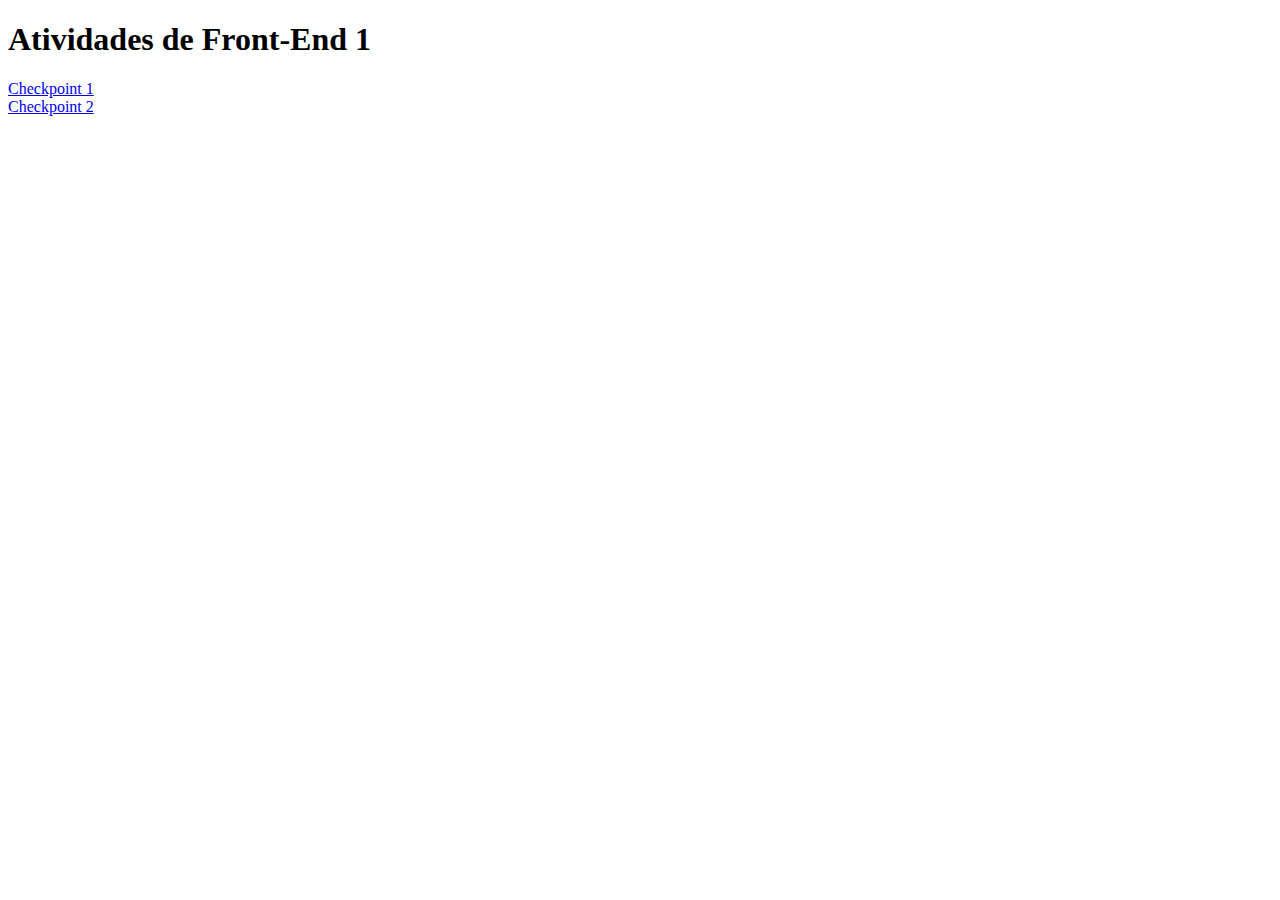
<file: index.html>
<!DOCTYPE html>
<html lang="en">
<head>
    <meta charset="UTF-8">
    <meta http-equiv="X-UA-Compatible" content="IE=edge">
    <meta name="viewport" content="width=device-width, initial-scale=1.0">
    <title>Document</title>
</head>
<body>
    
    <h1>Atividades de Front-End 1</h1>
    
    <a href="https://mppicozzi.github.io/CTD/front-end-1/checkpoint1/checkpoint1.html"> Checkpoint 1 </a><br>
    <a href="https://mppicozzi.github.io/CTD/front-end-1/checkpoint2/checkpoint2.html"> Checkpoint 2 </a><br>
    
</body>
</html>
</file>
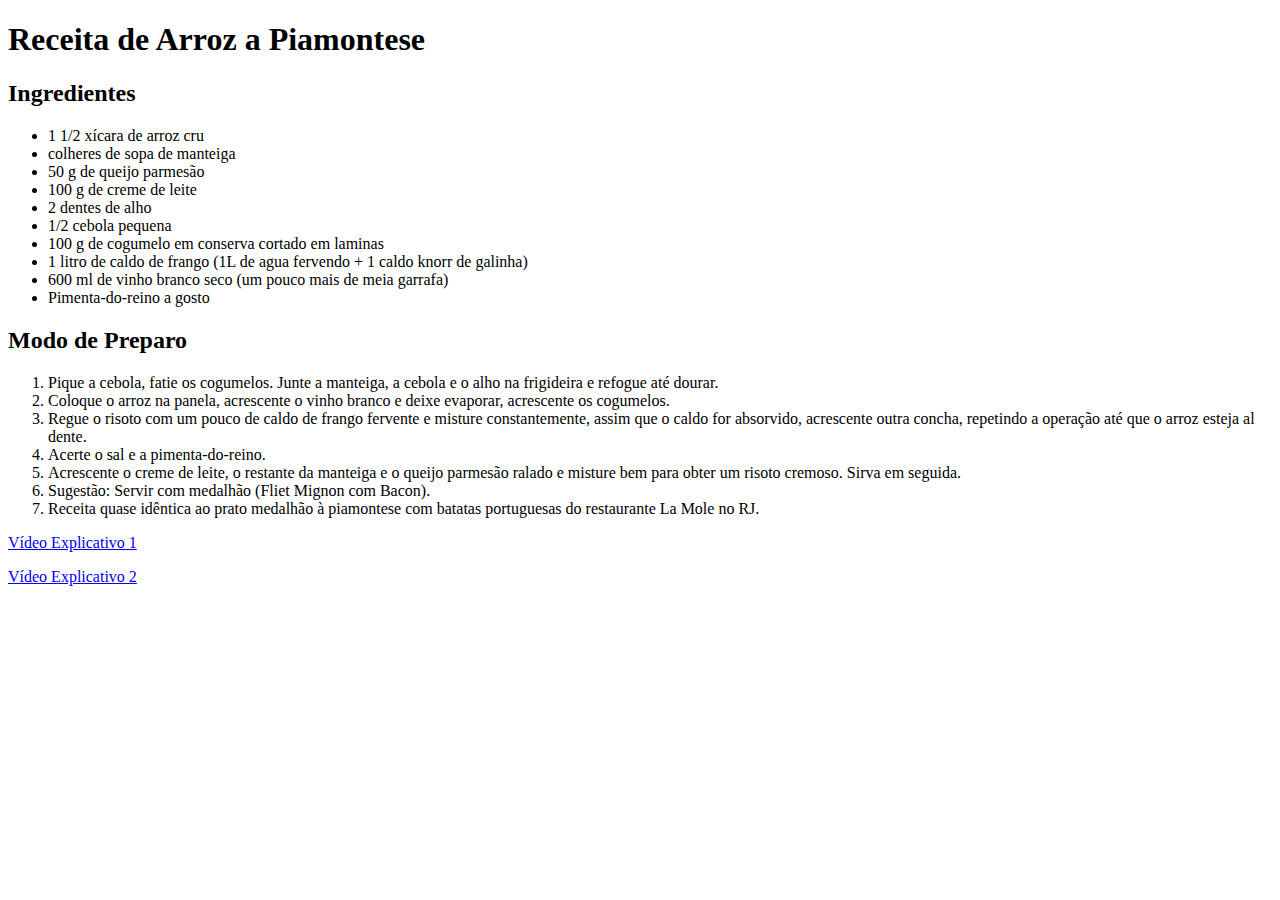
<file: front-end-1/arrozapiamontese-michel.html>
<!DOCTYPE html>

<html>

    <head>
        <meta charset="utf-8">
        <title>Arroz à Piamontese do Picozzi</title>

    </head>

    <body>

        <h1>Receita de Arroz a Piamontese</h1>
            <p>
        <h2>Ingredientes</h2>

        <ul>
        <li>1 1/2 xícara de arroz cru</li>
        <li>colheres de sopa de manteiga</li>
        <li>50 g de queijo parmesão</li>
        <li>100 g de creme de leite</li>
        <li>2 dentes de alho</li>
        <li>1/2 cebola pequena</li>
        <li>100 g de cogumelo em conserva cortado em laminas</li>
        <li>1 litro de caldo de frango (1L de agua fervendo + 1 caldo knorr de galinha)</li>
        <li>600 ml de vinho branco seco (um pouco mais de meia garrafa)</li>
        <li>Pimenta-do-reino a gosto</li>
        </ul>        

            </p>
            <p>
        <h2>Modo de Preparo</h2>

        <ol>
        <li>Pique a cebola, fatie os cogumelos. Junte a manteiga, a cebola e o alho na frigideira e refogue até dourar.</li>
        <li>Coloque o arroz na panela, acrescente o vinho branco e deixe evaporar, acrescente os cogumelos.</li>
        <li>Regue o risoto com um pouco de caldo de frango fervente e misture constantemente, assim que o caldo for absorvido, acrescente outra concha, repetindo a operação até que o arroz esteja al dente.</li>
        <li>Acerte o sal e a pimenta-do-reino.</li>
        <li>Acrescente o creme de leite, o restante da manteiga e o queijo parmesão ralado e misture bem para obter um risoto cremoso. Sirva em seguida.</li>
        <li>Sugestão: Servir com medalhão (Fliet Mignon com Bacon).</li>
        <li>Receita quase idêntica ao prato medalhão à piamontese com batatas portuguesas do restaurante La Mole no RJ.</li>
        </ol>

            </p>
        <a href="https://www.instagram.com/reel/CNiNFyIgtqx/" target="_blank">Vídeo Explicativo 1</a><p>
        <a href="https://www.instagram.com/reel/CNiNfjIAxIR/">Vídeo Explicativo 2</a><p>


    </body>


</html>
</file>
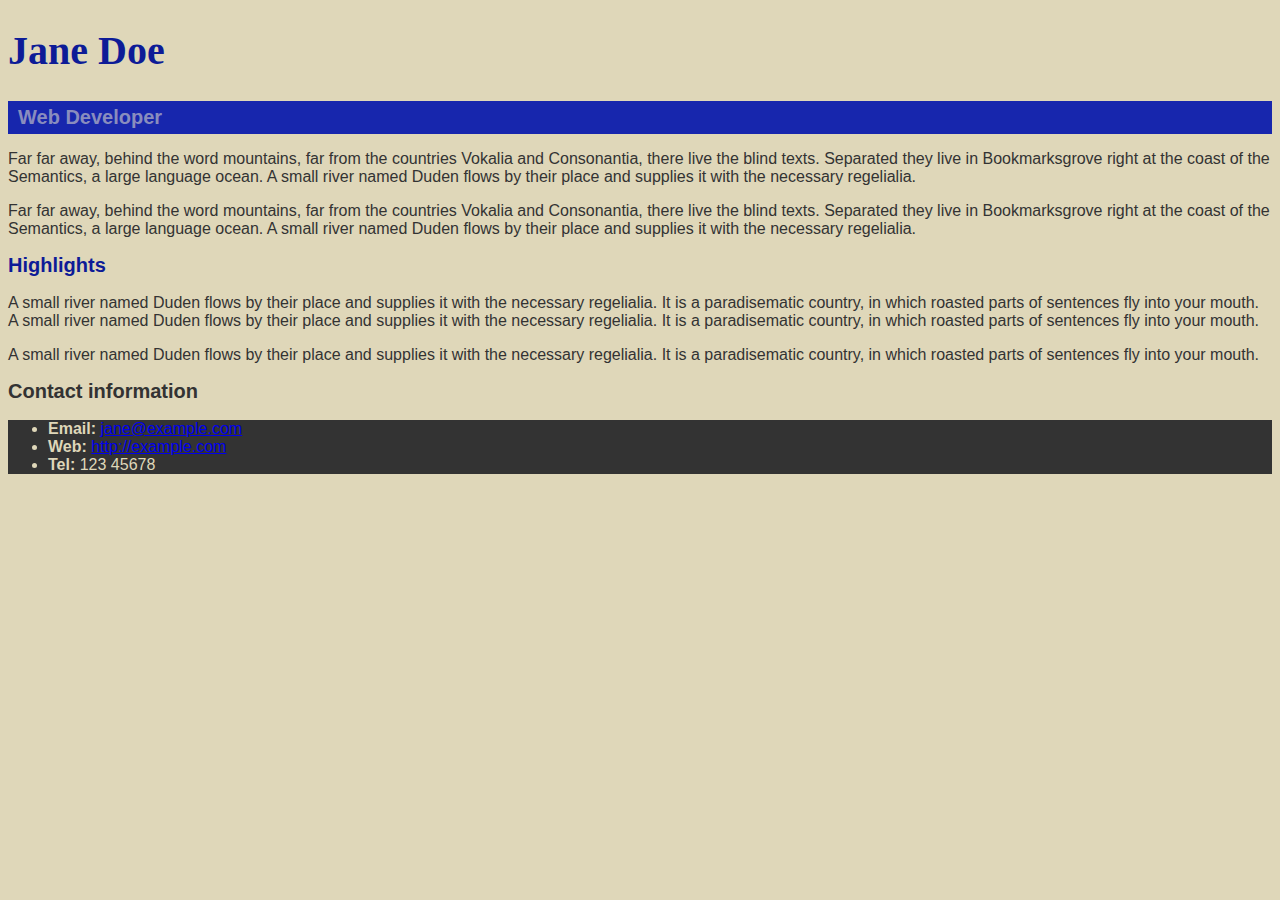
<file: front-end-1/aula07/mesadetrabalho07.html>
<!DOCTYPE html>
<html lang="en">

  <head>
    <meta charset="utf-8">
    <title>Jane Doe</title>

    <link rel="stylesheet" href="style.css">
  </head>

  <body>
    <header>
      <h1>Jane Doe</h1>
      <div class="job-title">Web Developer</div>
    </header>

    <main>
      <p>Far far away, behind the word mountains, far from the countries Vokalia and Consonantia, 
        there live the blind texts. Separated they live in Bookmarksgrove right at the coast of 
        the Semantics, a large language ocean. A small river named Duden flows by their place and 
        supplies it with the necessary regelialia.</p>
      <p>Far far away, behind the word mountains, far from the countries Vokalia and Consonantia, 
        there live the blind texts. Separated they live in Bookmarksgrove right at the coast of 
        the Semantics, a large language ocean. A small river named Duden flows by their place and 
        supplies it with the necessary regelialia.</p>

      <h2 id="high">Highlights</h2>

      <p>A small river named Duden flows by their place and supplies it with the necessary regelialia. 
        It is a paradisematic country, in which roasted parts of sentences fly into your mouth. 
        A small river named Duden flows by their place and supplies it with the necessary regelialia. 
        It is a paradisematic country, in which roasted parts of sentences fly into your mouth.</p>
      <p>A small river named Duden flows by their place and supplies it with the necessary regelialia. 
        It is a paradisematic country, in which roasted parts of sentences fly into your mouth.</p>

    </main>

    <footer>
      <h2>Contact information</h2>
      <ul>
        <li><strong>Email:</strong>
          <a href="mailto:jane@example.com">jane@example.com</a>
        </li>
        <li><strong>Web:</strong>
          <a href="http://example.com">http://example.com</a>
        </li>
        <li><strong>Tel:</strong> 123 45678</li>
      </ul>
    </footer>

  </body>

</html>
</file>
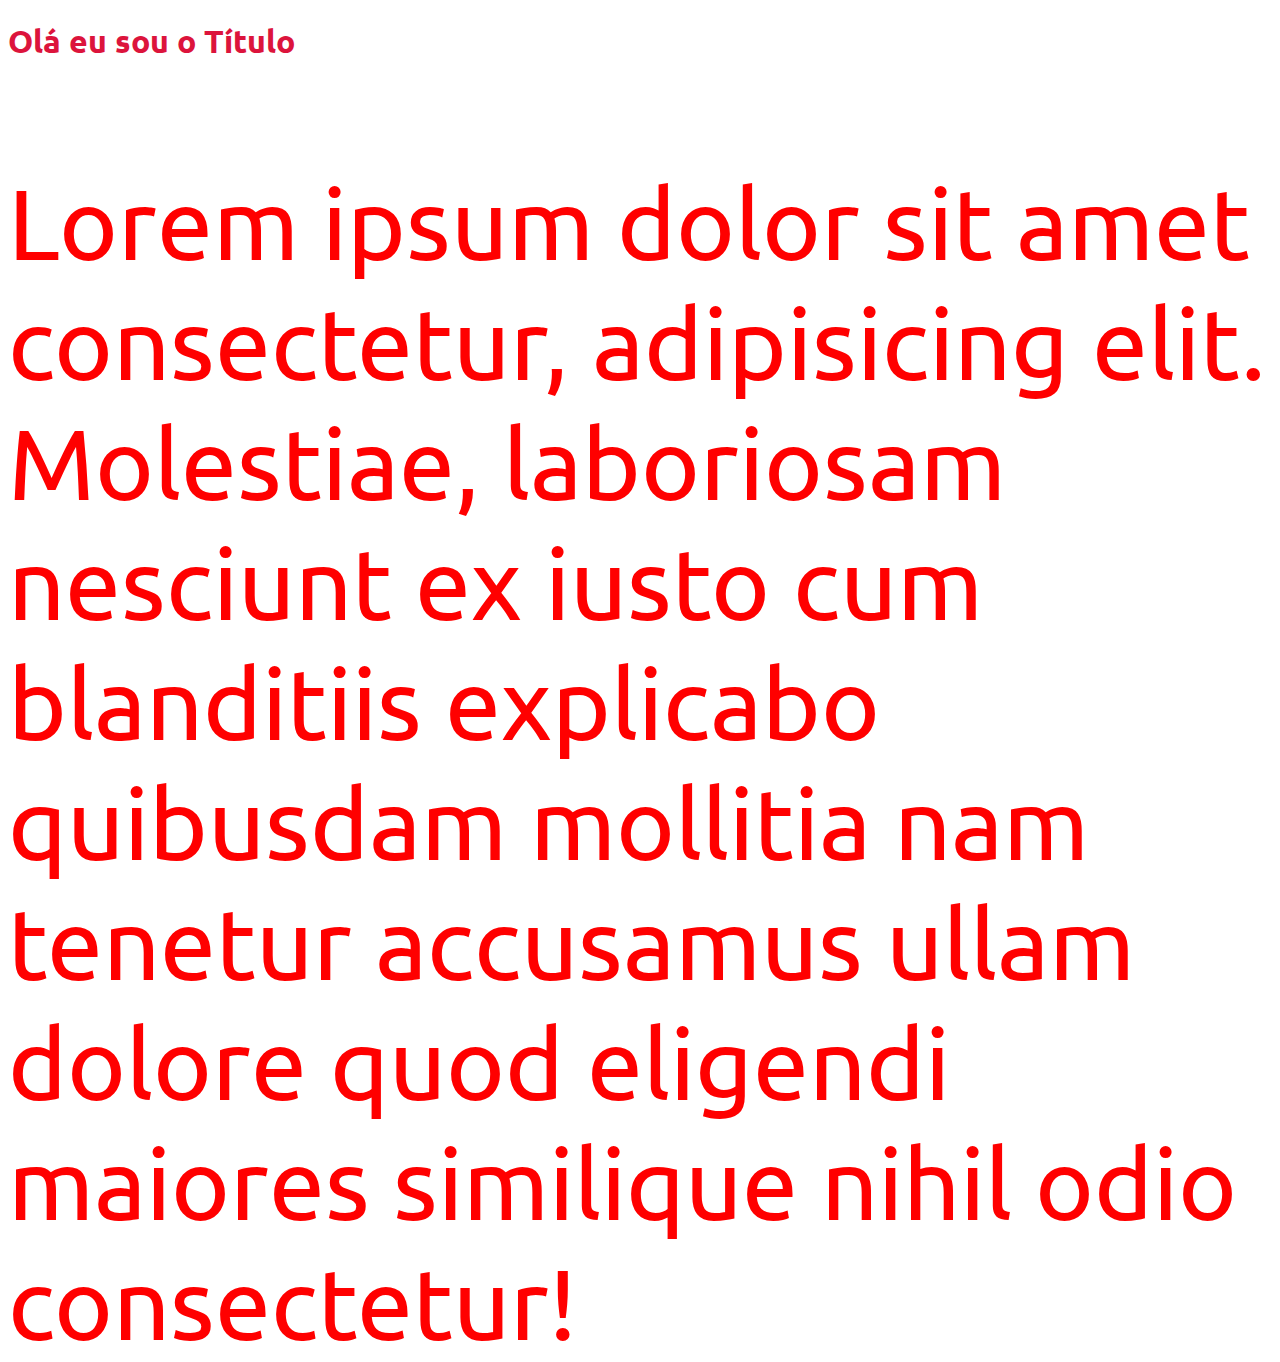
<file: front-end-1/aula08/aula08.html>
<!DOCTYPE html>
<html lang="en">
<head>
    <meta charset="UTF-8">
    <meta http-equiv="X-UA-Compatible" content="IE=edge">
    <meta name="viewport" content="width=device-width, initial-scale=1.0">
    <title>Document</title>
    <link rel="stylesheet" href="style.css">
</head>
    
<body>
    
    <h1 class="titulo-principal">Olá eu sou o Título</h1>

    <div class="conteudo-principal">
        <p>Lorem ipsum dolor sit amet consectetur, adipisicing elit. Molestiae, laboriosam nesciunt ex iusto cum blanditiis explicabo quibusdam mollitia nam tenetur accusamus ullam dolore quod eligendi maiores similique nihil odio consectetur!</p>
    </div>

</body>
</html>
</file>
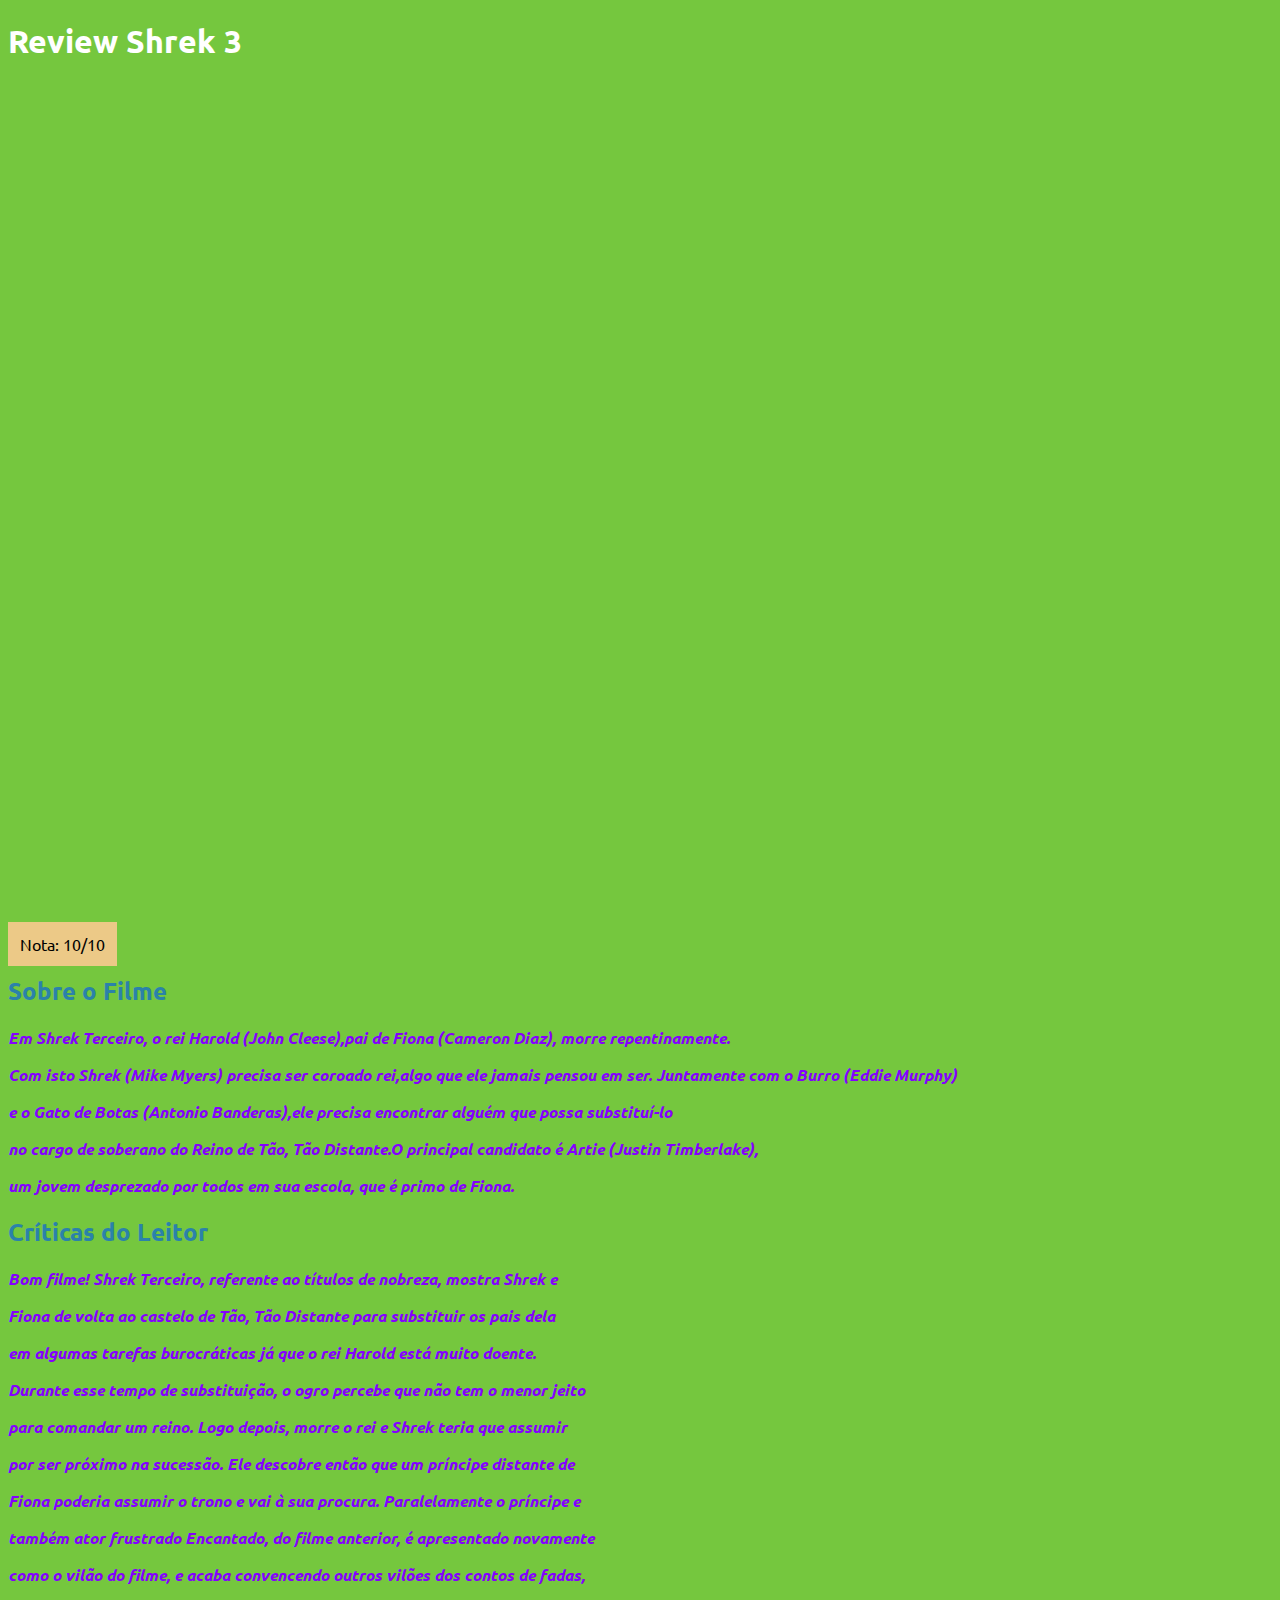
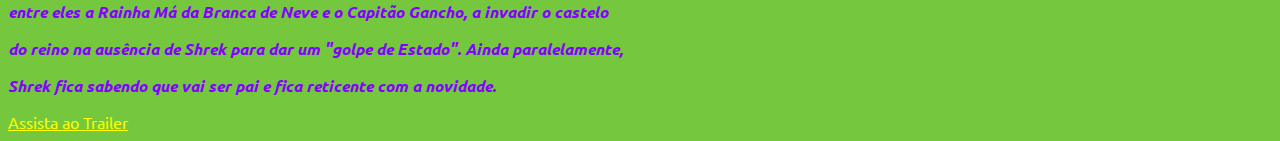
<file: front-end-1/aula08/mesadetrabalho08.html>
<!DOCTYPE html>
<html lang="en">
<head>
    <meta charset="UTF-8">
    <meta http-equiv="X-UA-Compatible" content="IE=edge">
    <meta name="viewport" content="width=device-width, initial-scale=1.0">
    <title>Document</title>
    <link rel="stylesheet" href="style2.css">
</head>
<body>
    
    <h1 class="titulo-principal">Review Shrek 3 </h1>

        <div class="imagem1">
            <p></p>

        </div>

        <id class="nota-filme">Nota: 10/10
            
        </id>

    <h2 class="subtitulo1">Sobre o Filme</h2>

    <p>Em Shrek Terceiro, o rei Harold (John Cleese),pai de Fiona (Cameron Diaz), morre repentinamente.</p>
    <p>Com isto Shrek (Mike Myers) precisa ser coroado rei,algo que ele jamais pensou em ser. Juntamente com o Burro (Eddie Murphy)</p>
    <p>e o Gato de Botas (Antonio Banderas),ele precisa encontrar alguém que possa substituí-lo</p>
    <p>no cargo de soberano do Reino de Tão, Tão Distante.O principal candidato é Artie (Justin Timberlake), </p>
    <p>um jovem desprezado por todos em sua escola, que é primo de Fiona.</p>




    <h2 class="subtitulo2">Críticas do Leitor</h2>

    <p>Bom filme! Shrek Terceiro, referente ao títulos de nobreza, mostra Shrek e</p>
    <p>Fiona de volta ao castelo de Tão, Tão Distante para substituir os pais dela</p>
    <p>em algumas tarefas burocráticas já que o rei Harold está muito doente.</p>
    <p>Durante esse tempo de substituição, o ogro percebe que não tem o menor jeito</p>
    <p>para comandar um reino. Logo depois, morre o rei e Shrek teria que assumir</p>
    <p>por ser próximo na sucessão. Ele descobre então que um príncipe distante de</p>
    <p>Fiona poderia assumir o trono e vai à sua procura. Paralelamente o príncipe e</p>
    <p>também ator frustrado Encantado, do filme anterior, é apresentado novamente</p>
    <p>como o vilão do filme, e acaba convencendo outros vilões dos contos de fadas,</p>
    <p>entre eles a Rainha Má da Branca de Neve e o Capitão Gancho, a invadir o castelo</p>
    <p>do reino na ausência de Shrek para dar um "golpe de Estado". Ainda paralelamente,</p>
    <p>Shrek fica sabendo que vai ser pai e fica reticente com a novidade.</p>

    <a href="https://www.adorocinema.com/filmes/filme-55718/trailer-18721243/?jwsource=cl" target="_blank">Assista ao Trailer</a>

</body>
</html>
</file>
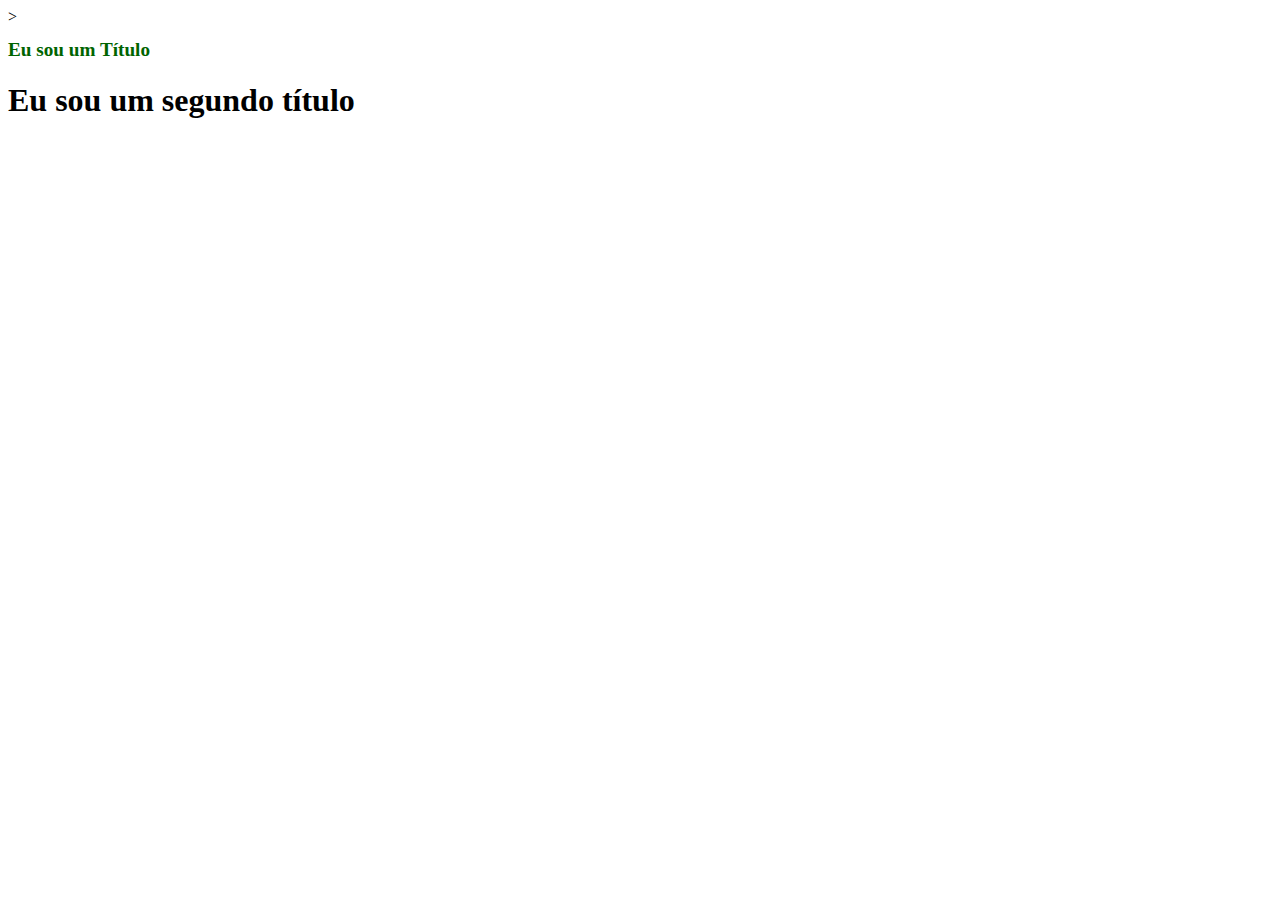
<file: front-end-1/aula09/aula09.html>
<!DOCTYPE html>
<html lang="en">
<head>
    <meta charset="UTF-8">
    <meta http-equiv="X-UA-Compatible" content="IE=edge">
    <meta name="viewport" content="width=device-width, initial-scale=1.0">
    <title>Document</title>

    <style></style> <!--CSS interno-->>

</head>
<body>
    
    <h1 style="color: darkgreen;font-size: larger;">Eu sou um Título</h1> <!--style inline!-->

    <h1>Eu sou um segundo título</h1>


</body>
</html>
</file>
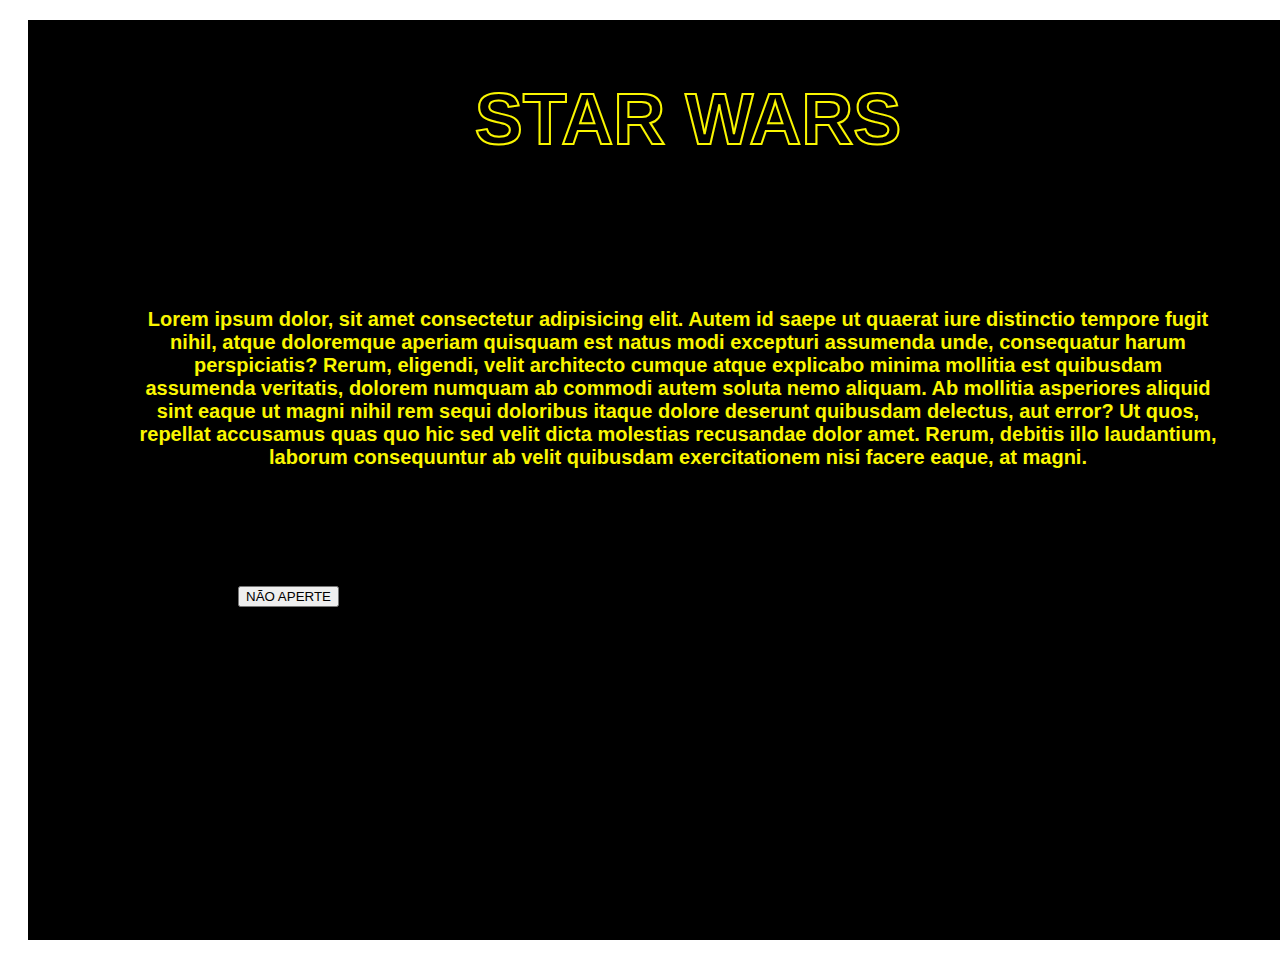
<file: front-end-1/aula10/mesaDetrabalho10.html>
<!DOCTYPE html>
<html lang="en">
<head>
    <meta charset="UTF-8">
    <meta http-equiv="X-UA-Compatible" content="IE=edge">
    <meta name="viewport" content="width=device-width, initial-scale=1.0">
    <title>Mesa de Trabalho 10</title>
</head>

<link href="https://allfont.net/allfont.css?fonts=star-jedi" rel="stylesheet" type="text/css" />

<link rel="stylesheet" href="style.css">

<body>

    <div class="box">

        <h1>STAR WARS</h1>

    <div class="quadro"> 

        <h2>Lorem ipsum dolor, sit amet consectetur adipisicing elit. Autem 
            id saepe ut quaerat iure distinctio tempore fugit nihil, 
            atque doloremque aperiam quisquam est natus modi excepturi
            assumenda unde, consequatur harum perspiciatis? Rerum, eligendi, 
            velit architecto cumque atque explicabo minima mollitia est quibusdam
            assumenda veritatis, dolorem numquam ab commodi autem soluta nemo
            aliquam. Ab mollitia asperiores aliquid sint eaque ut magni nihil 
            rem sequi doloribus itaque dolore deserunt quibusdam delectus, 
            aut error? Ut quos, repellat accusamus quas quo hic sed velit dicta 
            molestias recusandae dolor amet. Rerum, debitis illo laudantium, 
            laborum consequuntur ab velit quibusdam exercitationem nisi 
            facere eaque, at magni.
        </h2>

        <a href=”#”><button>NÃO APERTE</button></a>

    </div>          
        
    </div>
    
</body>
</html>
</file>
<file: front-end-1/aula07/style.css>
body {
    background-color: rgb(223, 215, 185);
    color: rgb(51, 51, 51);
    font-family: Arial, Helvetica, sans-serif;
}

h1 {
    color: #0d1b97;
    font-family: Georgia, 'Times New Roman', Times, serif;
    font-size: 40px;

}

h2{
    font-size: 20px;
    
}

.job-title {
    background-color: #1726ad;
    color: #898dbe;
    font-size: 20px;
    font-weight: bold;
    padding: 5px 10px 5px 10px;
    

}

#high   {
    color: rgb(13, 27, 151);
}

ul{
    background-color: #333333;
    color: rgb(223, 215, 185);
    /* padding: 10px;  */ 

}
</file>
<file: front-end-1/aula08/style.css>
@import url('https://fonts.googleapis.com/css2?family=Ubuntu:wght@500&display=swap');

.titulo-principal{

    color: crimson;
    font-family: 'ubuntu', sans-serif;

}

.conteudo-principal {

    height: 1000px;
    background-image: url('https://y.yarn.co/3a016ab0-d4c2-4d93-80d3-d8dcd5649008_text.gif') ;
    background-repeat: no-repeat;
    background-size:cover;
    background-position: center;
    
}

.conteudo-principal  p {
    color: red;
    font-size: 100px;
    font-family: 'Ubuntu', sans-serif;

}
</file>
<file: front-end-1/aula08/style2.css>
@import url('https://fonts.googleapis.com/css2?family=Ubuntu:wght@500&display=swap');

body {

    background-color: #75c73e;
    
}

.titulo-principal {

    color: white;
    font-family: 'ubuntu', sans-serif;
           

}


.imagem1 {

    width: 100%;
    height: 850px;
    background-image: url(https://i0.wp.com/br.nacaodamusica.com/wp-content/uploads/2017/01/Shrek_3_Wallpaper_1024.jpg);
    background-repeat: no-repeat;
    background-size: cover;
    background-position: center;
    
}

.nota-filme {

    background-color: #ecc987;
    padding: 12px;
    font-family: 'ubuntu', sans-serif;

}

h2{
    color: #2b82aa;
    font-family: 'ubuntu', sans-serif;

}

p{
    color: #8400ff;
    font-style:italic;
    font-weight: bold;
    font-family: 'ubuntu', sans-serif;

}

a{
    color: yellow;
    font-family: 'ubuntu', sans-serif;
}
</file>
<file: front-end-1/aula10/style.css>
@import url(https://allfont.net/allfont.css?fonts=star-jedi);

.box {

    width: 1300px;
    height: 900px;
    background-color: #000000;
    padding: 10px;
    border-bottom: 500px;
    margin: 20px;

}

.quadro {

    width: 1280px;
    height: 720px;
    background-image: url(https://cdn.pixabay.com/photo/2016/08/03/09/03/universe-1566159_960_720.jpg);
    background-repeat: no-repeat;
    background-size: cover;
    background-position: center;
    border-radius: 25px;

}

h1 {

    font-family: 'Star Jedi', arial;
    font-size: 72px;
    -webkit-text-stroke-width: 2px;
    -webkit-text-stroke-color: rgb(250, 246, 0);
    text-align: center;

}

h2 {

    font-family: 'Star Jedi', arial;
    font-size: 20px;
    color:  rgb(250, 246, 0);
    text-align: center;
    padding: 100px;
   
}

a {
    margin-left: 200px;

}
</file>
